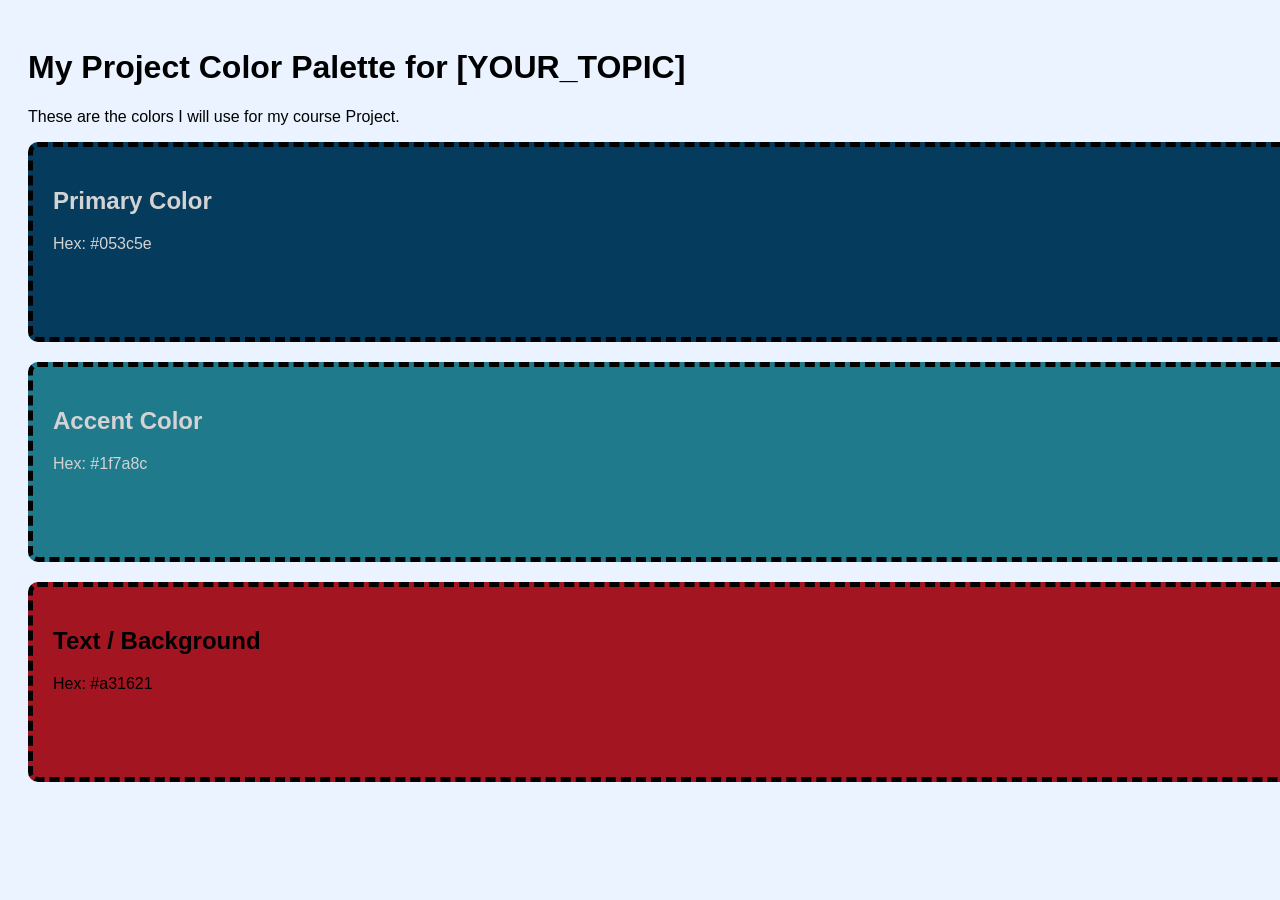
<file: w4/index.html>
<!DOCTYPE html>
<html lang="en">
<head>
    <meta charset="UTF-8">
    <title>My Project Palette</title>
    <link rel="stylesheet" href="css/style.css">
</head>
<body>

    <h1>My Project Color Palette for [YOUR_TOPIC]</h1>
    <p>These are the colors I will use for my course Project.</p>

    <div class="swatch primary">
        <h2>Primary Color</h2>
        <p>Hex: #053c5e</p> 
    </div>

    <div class="swatch accent">
        <h2>Accent Color</h2>
        <p>Hex: #1f7a8c</p>
    </div>

    <div class="swatch text">
        <h2>Text / Background</h2>
        <p>Hex: #a31621</p>
    </div>

</body>
</html>
</file>
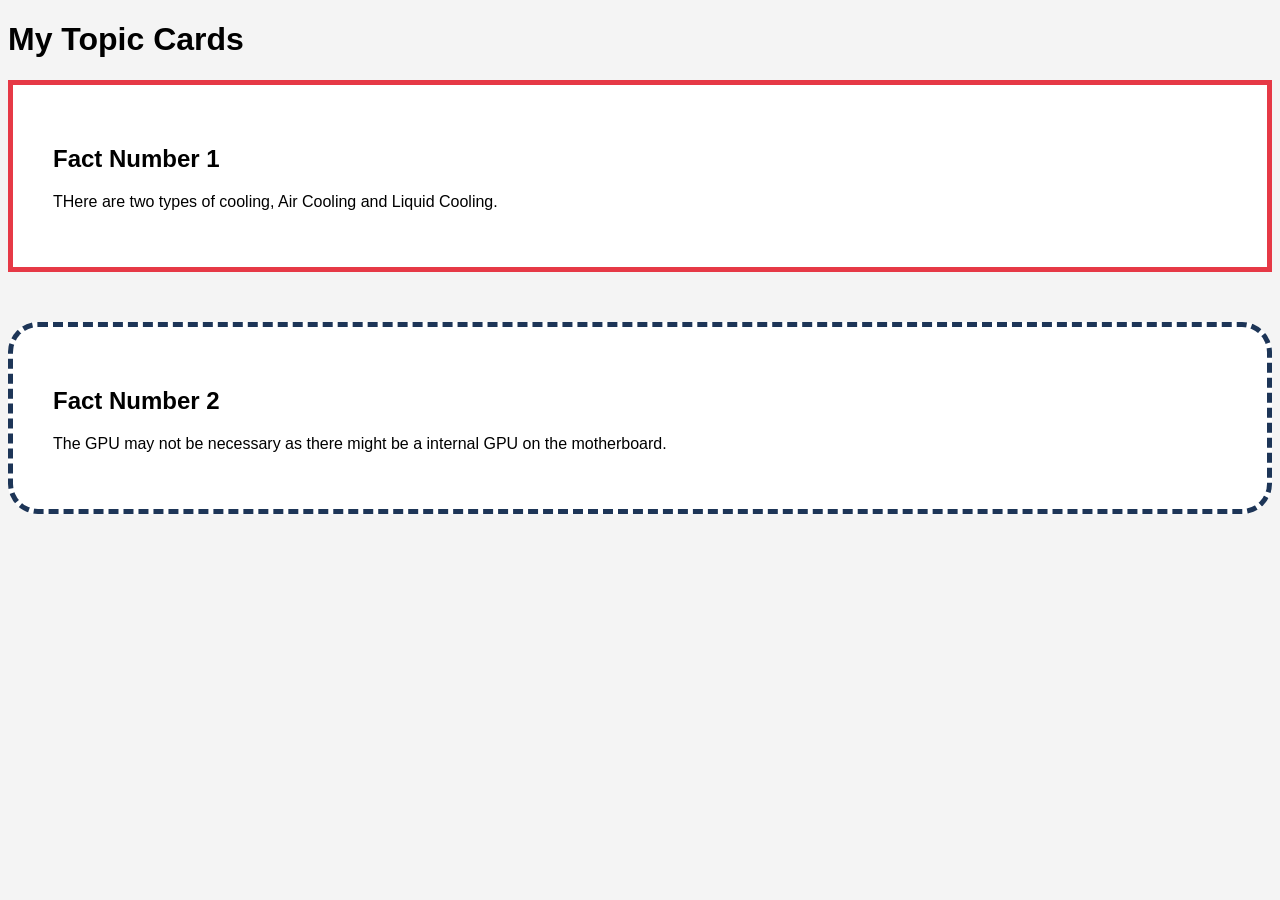
<file: w5/index.html>
<!DOCTYPE html>
<html lang="en">
<head>
    <meta charset="UTF-8">
    <title>Box Model Lab</title>
    <link rel="stylesheet" href="css/style.css">
</head>
<body>

    <h1>My Topic Cards</h1>

    <div class="card box-a">
        <h2>Fact Number 1</h2>
        <p>THere are two types of cooling, Air Cooling and Liquid Cooling.</p>
    </div>

    <div class="card box-b">
        <h2>Fact Number 2</h2>
        <p>The GPU may not be necessary as there might be a internal GPU on the motherboard.</p>
    </div>

</body>
</html>
</file>
<file: w4/css/style.css>
/* General Page Styles */
body {
    font-family: Arial, Helvetica, sans-serif;
    padding: 20px;
    background-color: #eaf3ff; /* Default Gray */
}

/* SHARED STYLES: All boxes get these rules */
.swatch {
    height: 150px;
    width: 100%;
    margin-bottom: 20px;
    padding: 20px;
    border: 5px Dashed black; /* Default Border */
    color: lightgray; /* Default text color inside boxes */
    border-radius: 10px;
}

/* UNIQUE STYLES: Update the HEX codes below */

/* 1. Primary Color */
.primary {
    background-color: #053c5e; /* CHANGE THIS */
}

/* 2. Accent Color */
.accent {
    background-color: #1f7a8c; /* CHANGE THIS */
}

/* 3. Text/Light Color */
.text {
    background-color: #a31621; /* CHANGE THIS */
    color: black; /* Dark text for light background */
}
</file>
<file: w5/css/style.css>
body {
    font-family: sans-serif;
    background-color: #f4f4f4;
}

/* 1. THE BASE COMPONENT: This targets BOTH boxes */
.card {
    background-color: #FFFFFF; /* CHANGE TO: Your Text/Background color */
    color: #000000;
    border-width: 5px;
    border-style: solid;
    padding: 40px; 
}

/* 2. THE MODIFIERS: These give each box a unique border color */
.box-a {
    border-color: #E63946; /* CHANGE TO: Your Primary color */
    margin-bottom: 50px;
}

.box-b {
    border-color: #1D3557; /* CHANGE TO: Your Accent color */
    border-radius: 30px;
    border-style: dashed;
}
/* DevTools Check: Padding is Green, Border is Yellow, Margin is Orange */
</file>
